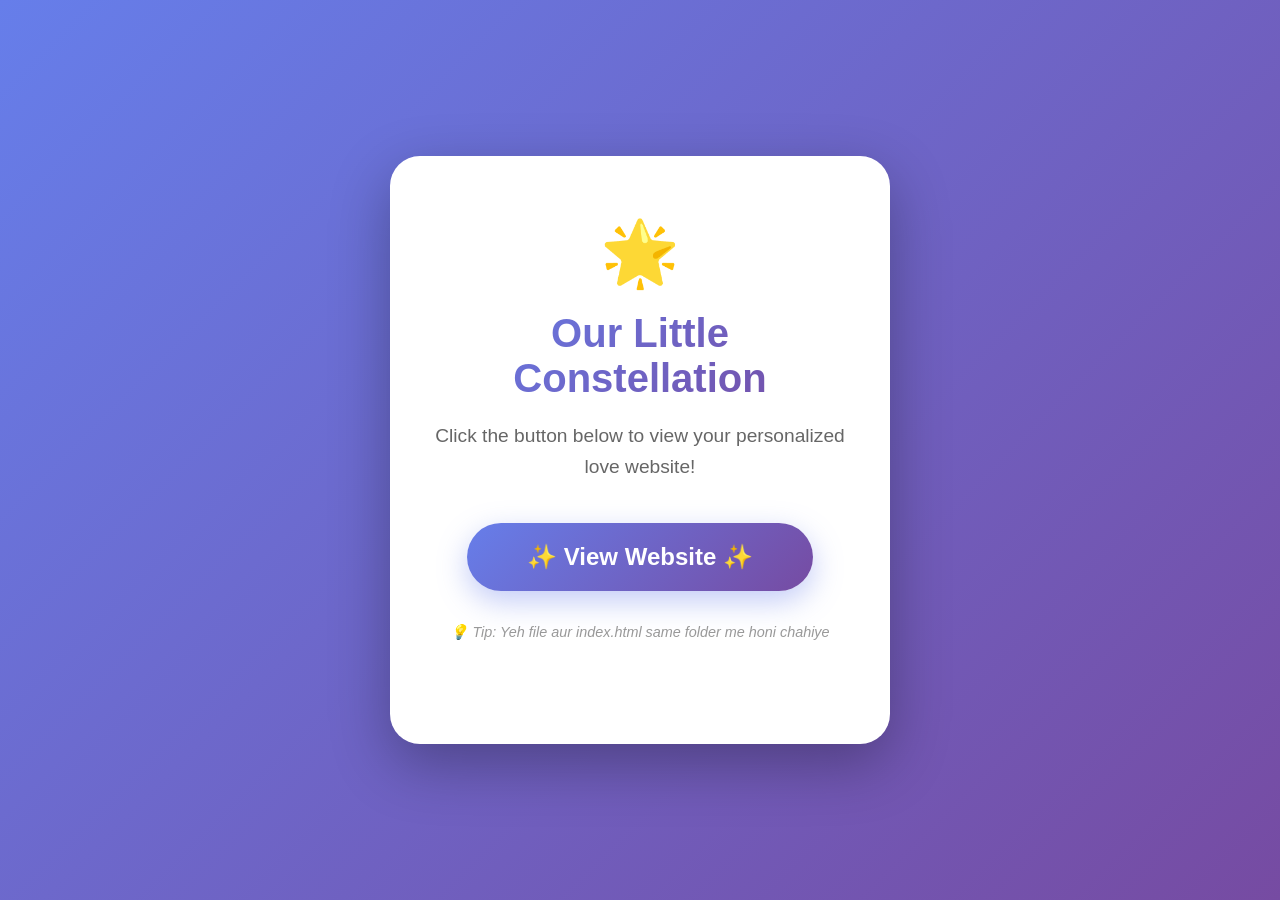
<file: OPEN-ME.html>
<!DOCTYPE html>
<html lang="en">
<head>
    <meta charset="UTF-8">
    <meta name="viewport" content="width=device-width, initial-scale=1.0">
    <title>🌟 Open Website</title>
    <style>
        * {
            margin: 0;
            padding: 0;
            box-sizing: border-box;
        }
        
        body {
            font-family: 'Segoe UI', Tahoma, Geneva, Verdana, sans-serif;
            background: linear-gradient(135deg, #667eea 0%, #764ba2 100%);
            min-height: 100vh;
            display: flex;
            align-items: center;
            justify-content: center;
            padding: 20px;
        }
        
        .container {
            background: white;
            border-radius: 30px;
            padding: 60px 40px;
            text-align: center;
            box-shadow: 0 20px 60px rgba(0, 0, 0, 0.3);
            max-width: 500px;
            animation: slideUp 0.6s ease-out;
        }
        
        @keyframes slideUp {
            from {
                opacity: 0;
                transform: translateY(30px);
            }
            to {
                opacity: 1;
                transform: translateY(0);
            }
        }
        
        h1 {
            font-size: 2.5rem;
            margin-bottom: 20px;
            background: linear-gradient(135deg, #667eea 0%, #764ba2 100%);
            -webkit-background-clip: text;
            -webkit-text-fill-color: transparent;
            background-clip: text;
        }
        
        p {
            font-size: 1.2rem;
            color: #666;
            margin-bottom: 40px;
            line-height: 1.6;
        }
        
        .big-button {
            background: linear-gradient(135deg, #667eea 0%, #764ba2 100%);
            color: white;
            border: none;
            padding: 20px 60px;
            font-size: 1.5rem;
            font-weight: bold;
            border-radius: 50px;
            cursor: pointer;
            box-shadow: 0 10px 30px rgba(102, 126, 234, 0.4);
            transition: all 0.3s ease;
            text-decoration: none;
            display: inline-block;
        }
        
        .big-button:hover {
            transform: translateY(-5px) scale(1.05);
            box-shadow: 0 15px 40px rgba(102, 126, 234, 0.6);
        }
        
        .big-button:active {
            transform: translateY(-2px) scale(1.02);
        }
        
        .emoji {
            font-size: 4rem;
            margin-bottom: 20px;
            animation: bounce 2s infinite;
        }
        
        @keyframes bounce {
            0%, 100% {
                transform: translateY(0);
            }
            50% {
                transform: translateY(-20px);
            }
        }
        
        .note {
            margin-top: 30px;
            font-size: 0.9rem;
            color: #999;
            font-style: italic;
        }
        
        .sparkle {
            display: inline-block;
            animation: sparkle 1.5s infinite;
        }
        
        @keyframes sparkle {
            0%, 100% { opacity: 1; }
            50% { opacity: 0.4; }
        }
    </style>
</head>
<body>
    <div class="container">
        <div class="emoji">🌟</div>
        <h1>Our Little Constellation</h1>
        <p>Click the button below to view your personalized love website!</p>
        
        <a href="index.html" class="big-button">
            <span class="sparkle">✨</span> View Website <span class="sparkle">✨</span>
        </a>
        
        <p class="note">
            💡 Tip: Yeh file aur index.html same folder me honi chahiye
        </p>
    </div>
</body>
</html>
</file>
